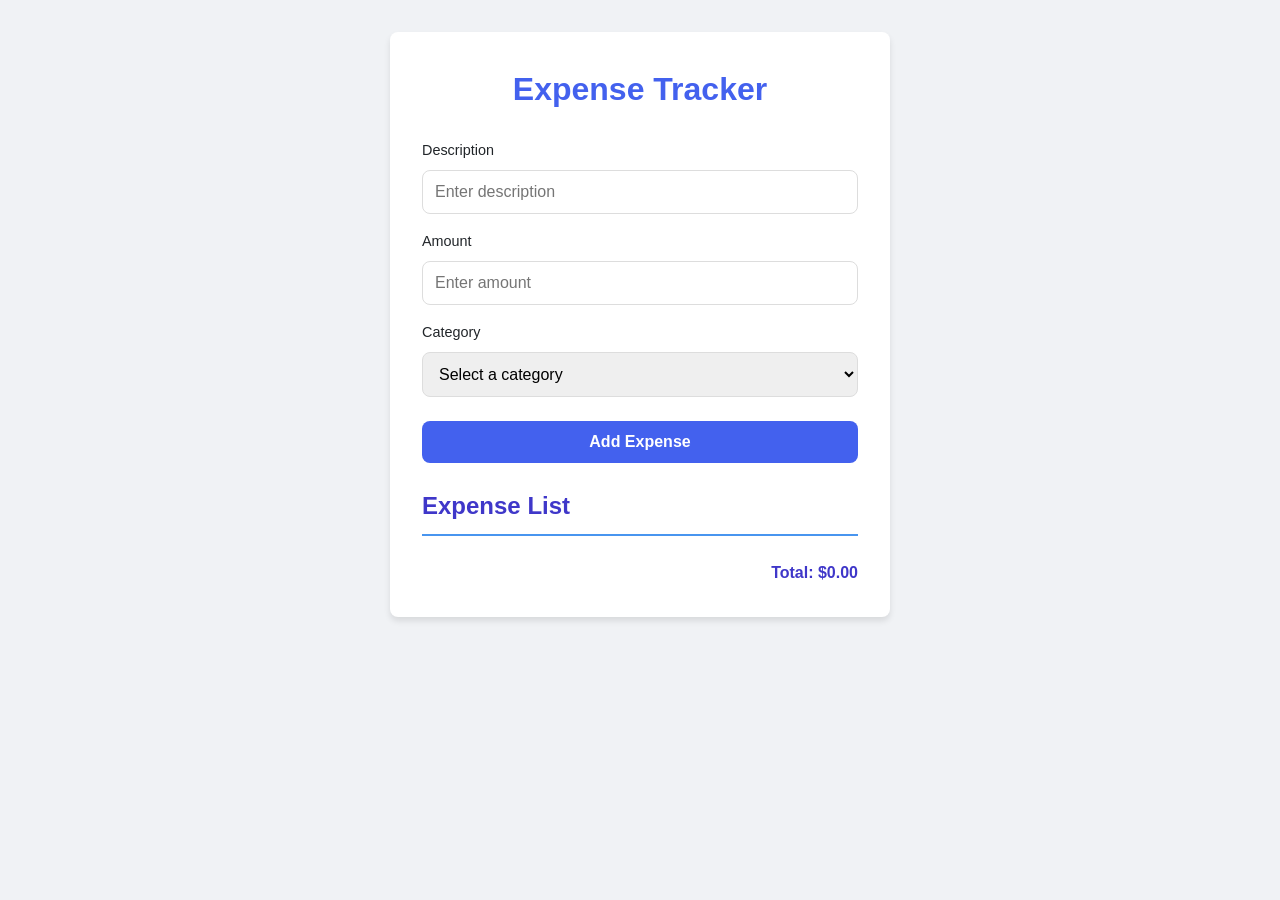
<file: expense-tracker/public/index.html>
<!DOCTYPE html>
<html lang="en">
<head>
  <meta charset="UTF-8">
  <meta name="viewport" content="width=device-width, initial-scale=1.0">
  <title>Expense Tracker</title>
  <style>
    :root {
      --primary-color: #4361ee;
      --secondary-color: #3f37c9;
      --accent-color: #4895ef;
      --danger-color: #f72585;
      --light-color: #f8f9fa;
      --dark-color: #212529;
      --success-color: #4cc9f0;
      --border-radius: 8px;
      --box-shadow: 0 4px 6px rgba(0, 0, 0, 0.1);
      --transition: all 0.3s ease;
    }

    * {
      box-sizing: border-box;
      margin: 0;
      padding: 0;
    }

    body {
      font-family: 'Segoe UI', Tahoma, Geneva, Verdana, sans-serif;
      background-color: #f0f2f5;
      color: var(--dark-color);
      line-height: 1.6;
      display: flex;
      justify-content: center;
      align-items: flex-start;
      min-height: 100vh;
      padding: 2rem 1rem;
    }

    .container {
      background-color: white;
      padding: 2rem;
      box-shadow: var(--box-shadow);
      border-radius: var(--border-radius);
      width: 100%;
      max-width: 500px;
      transition: var(--transition);
    }

    h1 {
      text-align: center;
      color: var(--primary-color);
      margin-bottom: 1.5rem;
      font-size: 2rem;
    }

    h2 {
      color: var(--secondary-color);
      margin: 1.5rem 0 1rem;
      font-size: 1.5rem;
      border-bottom: 2px solid var(--accent-color);
      padding-bottom: 0.5rem;
    }

    label {
      font-size: 0.9rem;
      margin-bottom: 0.5rem;
      display: block;
      color: var(--dark-color);
      font-weight: 500;
    }

    input, select {
      width: 100%;
      padding: 0.75rem;
      margin-bottom: 1rem;
      border: 1px solid #ddd;
      border-radius: var(--border-radius);
      font-size: 1rem;
      transition: var(--transition);
    }

    input:focus, select:focus {
      outline: none;
      border-color: var(--accent-color);
      box-shadow: 0 0 0 2px rgba(72, 149, 239, 0.2);
    }

    button {
      width: 100%;
      padding: 0.75rem;
      background-color: var(--primary-color);
      color: white;
      border: none;
      border-radius: var(--border-radius);
      cursor: pointer;
      font-size: 1rem;
      font-weight: 600;
      transition: var(--transition);
      margin-top: 0.5rem;
    }

    button:hover {
      background-color: var(--secondary-color);
      transform: translateY(-2px);
    }

    button:active {
      transform: translateY(0);
    }

    ul {
      margin-top: 1.5rem;
      list-style-type: none;
      padding: 0;
    }

    li {
      background-color: white;
      padding: 1rem;
      margin-bottom: 0.75rem;
      border-radius: var(--border-radius);
      border-left: 4px solid var(--accent-color);
      box-shadow: var(--box-shadow);
      display: flex;
      justify-content: space-between;
      align-items: center;
      transition: var(--transition);
    }

    li:hover {
      transform: translateX(5px);
    }

    .expense-item {
      display: flex;
      justify-content: space-between;
      width: 100%;
    }

    .expense-details {
      flex: 1;
    }

    .expense-amount {
      font-weight: 600;
      color: var(--primary-color);
    }

    .expense-category {
      display: inline-block;
      padding: 0.25rem 0.5rem;
      background-color: var(--light-color);
      border-radius: 1rem;
      font-size: 0.75rem;
      color: var(--dark-color);
    }

    .delete-btn {
      background-color: var(--danger-color);
      color: white;
      border: none;
      border-radius: var(--border-radius);
      padding: 0.5rem;
      cursor: pointer;
      margin-left: 1rem;
      width: auto;
      flex-shrink: 0;
    }

    .delete-btn:hover {
      background-color: #d91a6a;
    }

    .total-expenses {
      text-align: right;
      margin-top: 1rem;
      font-weight: 600;
      color: var(--secondary-color);
    }

    @media (max-width: 480px) {
      .container {
        padding: 1.5rem;
      }
      
      h1 {
        font-size: 1.5rem;
      }
      
      h2 {
        font-size: 1.25rem;
      }
    }
  </style>
</head>
<body>
  <div class="container">
    <h1>Expense Tracker</h1>
    <form id="expenseForm">
      <label for="description">Description</label>
      <input type="text" id="description" name="description" placeholder="Enter description" required>

      <label for="amount">Amount</label>
      <input type="number" id="amount" name="amount" placeholder="Enter amount" min="0.01" step="0.01" required>

      <label for="category">Category</label>
      <select id="category" name="category" required>
        <option value="" disabled selected>Select a category</option>
        <option value="groceries">Groceries</option>
        <option value="entertainment">Entertainment</option>
        <option value="utilities">Utilities</option>
        <option value="transportation">Transportation</option>
        <option value="housing">Housing</option>
        <option value="health">Health</option>
        <option value="other">Other</option>
      </select>

      <button type="submit">Add Expense</button>
    </form>

    <h2>Expense List</h2>
    <ul id="expenseList"></ul>
    <div class="total-expenses">Total: $<span id="totalAmount">0.00</span></div>
  </div>

  <script>
    document.addEventListener('DOMContentLoaded', function() {
      const expenseForm = document.getElementById('expenseForm');
      const expenseList = document.getElementById('expenseList');
      const totalAmountElement = document.getElementById('totalAmount');
      let expenses = [];
      
      // Load expenses from localStorage if available
      if (localStorage.getItem('expenses')) {
        expenses = JSON.parse(localStorage.getItem('expenses'));
        renderExpenses();
      }

      expenseForm.addEventListener('submit', function(event) {
        event.preventDefault();

        const description = document.getElementById('description').value.trim();
        const amount = parseFloat(document.getElementById('amount').value).toFixed(2);
        const category = document.getElementById('category').value;

        if (!description || isNaN(amount) || amount <= 0 || !category) {
          alert('Please fill in all fields with valid values');
          return;
        }

        const expense = {
          id: Date.now(),
          description,
          amount,
          category
        };

        expenses.push(expense);
        saveExpenses();
        renderExpenses();
        expenseForm.reset();
      });

      function renderExpenses() {
        expenseList.innerHTML = '';
        let total = 0;
        
        if (expenses.length === 0) {
          expenseList.innerHTML = '<li style="text-align: center; color: #666;">No expenses added yet</li>';
          totalAmountElement.textContent = '0.00';
          return;
        }

        expenses.forEach(expense => {
          total += parseFloat(expense.amount);
          
          const listItem = document.createElement('li');
          listItem.innerHTML = `
            <div class="expense-item">
              <div class="expense-details">
                <div>${expense.description}</div>
                <div class="expense-category">${expense.category}</div>
              </div>
              <div>
                <span class="expense-amount">$${expense.amount}</span>
                <button class="delete-btn" data-id="${expense.id}">×</button>
              </div>
            </div>
          `;
          
          expenseList.appendChild(listItem);
        });

        totalAmountElement.textContent = total.toFixed(2);
        
        // Add event listeners to delete buttons
        document.querySelectorAll('.delete-btn').forEach(button => {
          button.addEventListener('click', function() {
            const id = parseInt(this.getAttribute('data-id'));
            expenses = expenses.filter(expense => expense.id !== id);
            saveExpenses();
            renderExpenses();
          });
        });
      }
      
      function saveExpenses() {
        localStorage.setItem('expenses', JSON.stringify(expenses));
      }
    });
  </script>
</body>
</html>
</file>
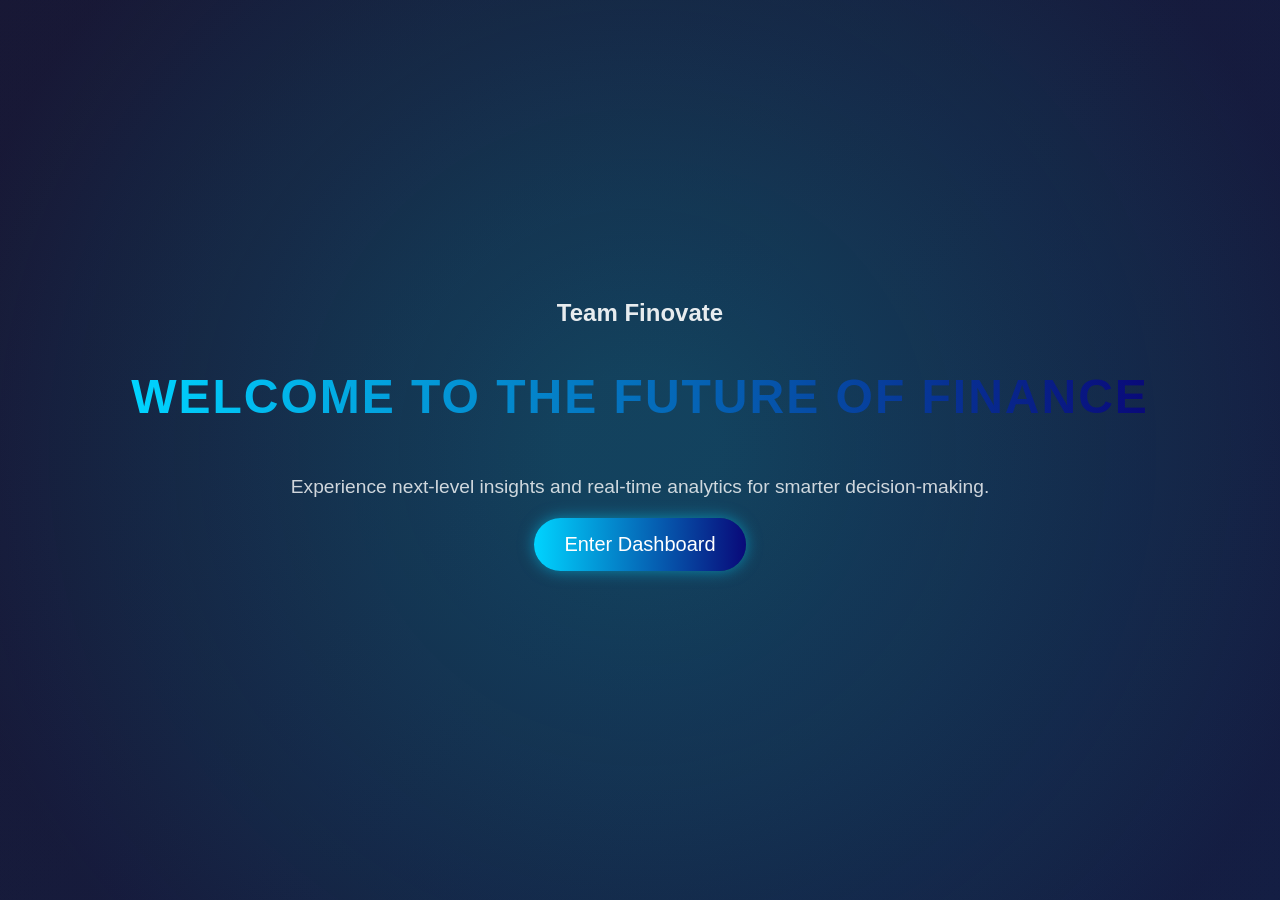
<file: homes.html>
<!DOCTYPE html>
<html lang="en">
<head>
    <meta charset="UTF-8">
    <meta name="viewport" content="width=device-width, initial-scale=1.0">
    <title>Finovate</title>
    <style>
        body {
            font-family: 'Arial', sans-serif;
            margin: 0;
            padding: 0;
            background: linear-gradient(135deg, #1a1a2e, #16213e);
            color: #fff;
            text-align: center;
            overflow: hidden;
        }
        .background-animation {
            position: fixed;
            top: 0;
            left: 0;
            width: 100%;
            height: 100%;
            z-index: -1;
            background: radial-gradient(circle, rgba(0,212,255,0.2) 10%, rgba(9,9,121,0.1) 90%);
            animation: moveBackground 10s infinite alternate;
        }
        @keyframes moveBackground {
            0% { transform: scale(1); opacity: 1; }
            100% { transform: scale(1.2); opacity: 0.8; }
        }
        .container {
            display: flex;
            flex-direction: column;
            justify-content: center;
            align-items: center;
            height: 100vh;
        }
        h1 {
            font-size: 3rem;
            text-transform: uppercase;
            letter-spacing: 2px;
            background: linear-gradient(90deg, #00d4ff, #090979);
            -webkit-background-clip: text;
            -webkit-text-fill-color: transparent;
        }
        .team {
            font-size: 1.5rem;
            font-weight: bold;
            margin-bottom: 10px;
            opacity: 0.9;
        }
        .insights {
            font-size: 1.2rem;
            margin-bottom: 20px;
            opacity: 0.8;
        }
        .btn {
            background: linear-gradient(90deg, #00d4ff, #090979);
            color: white;
            padding: 15px 30px;
            font-size: 20px;
            border: none;
            border-radius: 50px;
            cursor: pointer;
            text-decoration: none;
            transition: all 0.3s ease-in-out;
            box-shadow: 0 0 15px rgba(0, 212, 255, 0.5);
        }
        .btn:hover {
            transform: scale(1.1);
            box-shadow: 0 0 25px rgba(0, 212, 255, 0.8);
        }
        .features {
            margin-top: 30px;
            text-align: left;
            max-width: 600px;
        }
        .features ul {
            list-style: none;
            padding: 0;
        }
        .features li {
            background: rgba(255, 255, 255, 0.1);
            padding: 10px;
            margin: 5px 0;
            border-radius: 5px;
        }
    </style>
</head>
<body>
    <div class="background-animation"></div>
    <div class="container">
        <div class="team" style="font-family: 'Arial', sans-serif;">Team Finovate</div>
        <h1>Welcome to the Future of Finance</h1>
        <p class="insights">Experience next-level insights and real-time analytics for smarter decision-making.</p>
        <a href="dashboard.html" class="btn">Enter Dashboard</a>
        
        <div class="features">
            
            
        </div>
    </div>
</body>
</html>
</file>
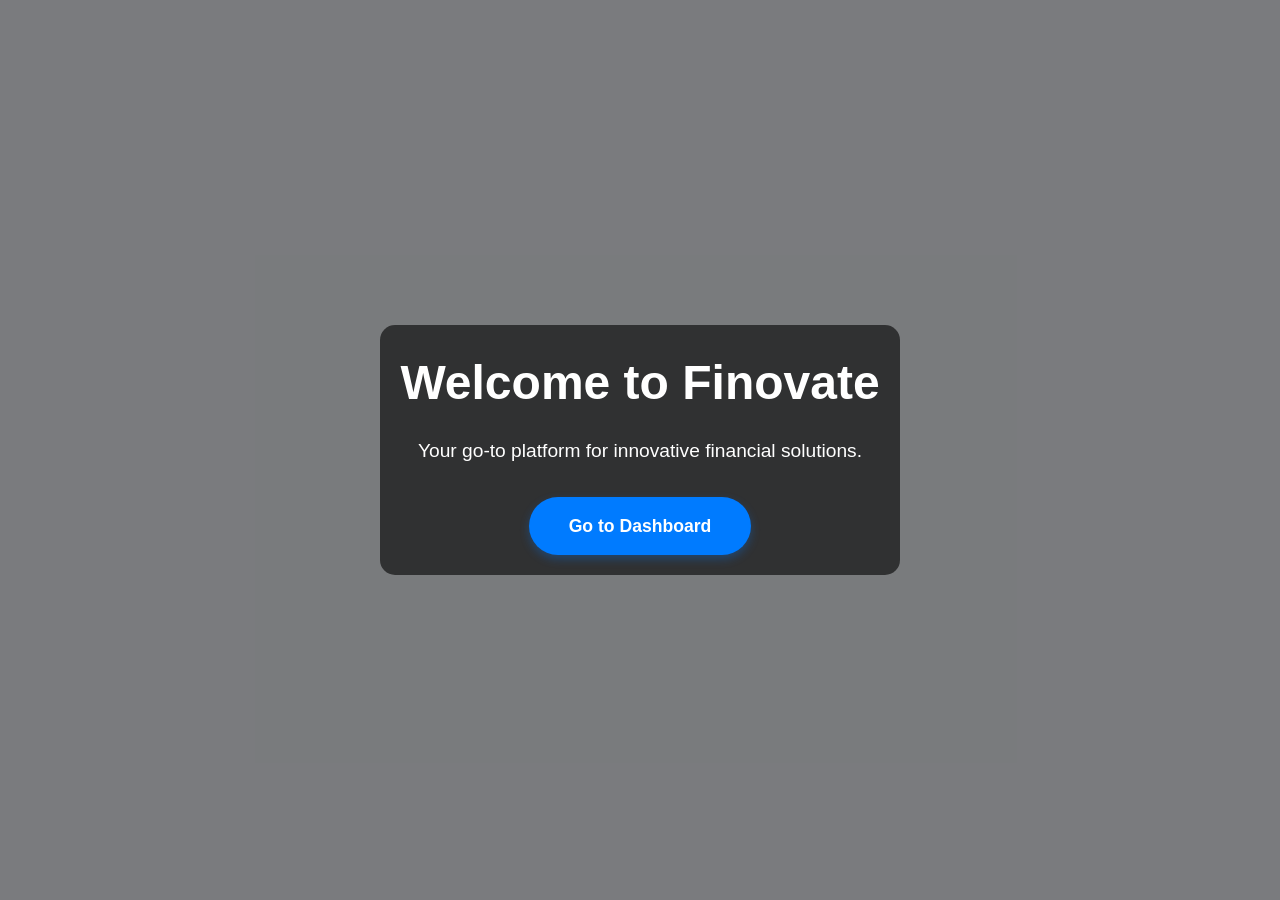
<file: template/home.html>
<!DOCTYPE html>
<html lang="en">
<head>
    <meta charset="UTF-8">
    <meta name="viewport" content="width=device-width, initial-scale=1.0">
    <title>F.I.N.O.V.A.T.E</title>
    <style>
        /* Global Reset */
        * {
            margin: 0;
            padding: 0;
            box-sizing: border-box;
        }

        /* Basic Styles */
        body, html {
            height: 100%;
            font-family: 'Segoe UI', Tahoma, Geneva, Verdana, sans-serif;
            line-height: 1.6;
            background-color: #f4f7fc;
        }

        /* Center the landing page content */
        .landing-page {
            display: flex;
            justify-content: center;
            align-items: center;
            height: 100%;
            position: relative;
            overflow: hidden;
            animation: backgroundCarousel 12s ease-in-out infinite; 
        }

        /* Overlay for background image */
        .landing-page::after {
            content: '';
            position: absolute;
            top: 0;
            left: 0;
            width: 100%;
            height: 100%;
            background: rgba(0, 0, 0, 0.5); /* Dark overlay for better contrast */
            z-index: 1;
        }

        /* Content Styling */
        .content {
            text-align: center;
            z-index: 2; /* Ensures content is above the overlay */
            color: #fff;
            padding: 20px;
            max-width: 80%;
            background-color: rgba(0, 0, 0, 0.6); /* Slight background to make text legible */
            border-radius: 15px;
            animation: fadeIn 2s ease-out;
        }

        .content h1 {
            font-size: 3rem;
            font-weight: 700;
            margin-bottom: 15px;
            /* animation: textGlow 3s ease-in-out infinite alternate; */
        }

        .content p {
            font-size: 1.2rem;
            margin-bottom: 30px;
            animation: textGlow 3s ease-in-out infinite alternate 1s;
        }

        /* Button Styling */
        .btn {
            display: inline-block;
            padding: 15px 40px;
            font-size: 1.1rem;
            font-weight: 600;
            color: #fff;
            background-color: #007bff;
            border-radius: 30px;
            text-decoration: none;
            transition: all 0.3s ease;
            box-shadow: 0 4px 10px rgba(0, 123, 255, 0.3);
        }

        .btn:hover {
            background-color: #0056b3;
            transform: translateY(-3px);
            box-shadow: 0 6px 15px rgba(0, 123, 255, 0.4);
        }

        /* Animations */
        @keyframes fadeIn {
            0% {
                opacity: 0;
                transform: translateY(50px);
            }
            100% {
                opacity: 1;
                transform: translateY(0);
            }
        }

        @keyframes textGlow {
            0% {
                color: #ff6347;
            }
            25% {
                color: #32cd32;
            }
            50% {
                color: #1e90ff;
            }
            75% {
                color: #ff8c00;
            }
            100% {
                color: #dda0dd;
            }
        }

        /* Image Carousel Animation */
        @keyframes backgroundCarousel {
            0% {
                background: url('https://img.freepik.com/free-vector/3d-style-black-background-with-paper-layer_206725-669.jpg') no-repeat center center/cover;
            }
            33% {
                background: url('https://t3.ftcdn.net/jpg/05/66/39/78/360_F_566397830_Eyld3KDOWRcqsQUWuZmC94jiiyud2Vv1.jpg') no-repeat center center/cover;
            }
            66% {
                background: url('https://t4.ftcdn.net/jpg/07/49/37/15/360_F_749371582_8OOfEFJj0OZtvR6Li1krHSKwRoYChq0X.jpg') no-repeat center center/cover;
            }
            100% {
                background: url('https://www.shutterstock.com/shutterstock/videos/1064898946/thumb/5.jpg?ip=x480') no-repeat center center/cover;
            }
        }

        /* Media Queries for Responsive Design */
        @media (max-width: 768px) {
            .content h1 {
                font-size: 2.2rem;
            }

            .content p {
                font-size: 1rem;
            }

            .btn {
                padding: 12px 30px;
                font-size: 1rem;
            }
        }
    </style>
</head>
<body>

    <div class="landing-page">
        <div class="content">
            <h1>Welcome to Finovate</h1>
            <p>Your go-to platform for innovative financial solutions.</p>
            <a href="index.html" class="btn">Go to Dashboard</a>
        </div>
    </div>

    <script>
        // Add smooth scrolling or interaction if needed in the future
        document.querySelector('.btn').addEventListener('click', function(e) {
            e.preventDefault();
            window.location.href = this.getAttribute('href');
        });
    </script>

</body>
</html>
</file>
